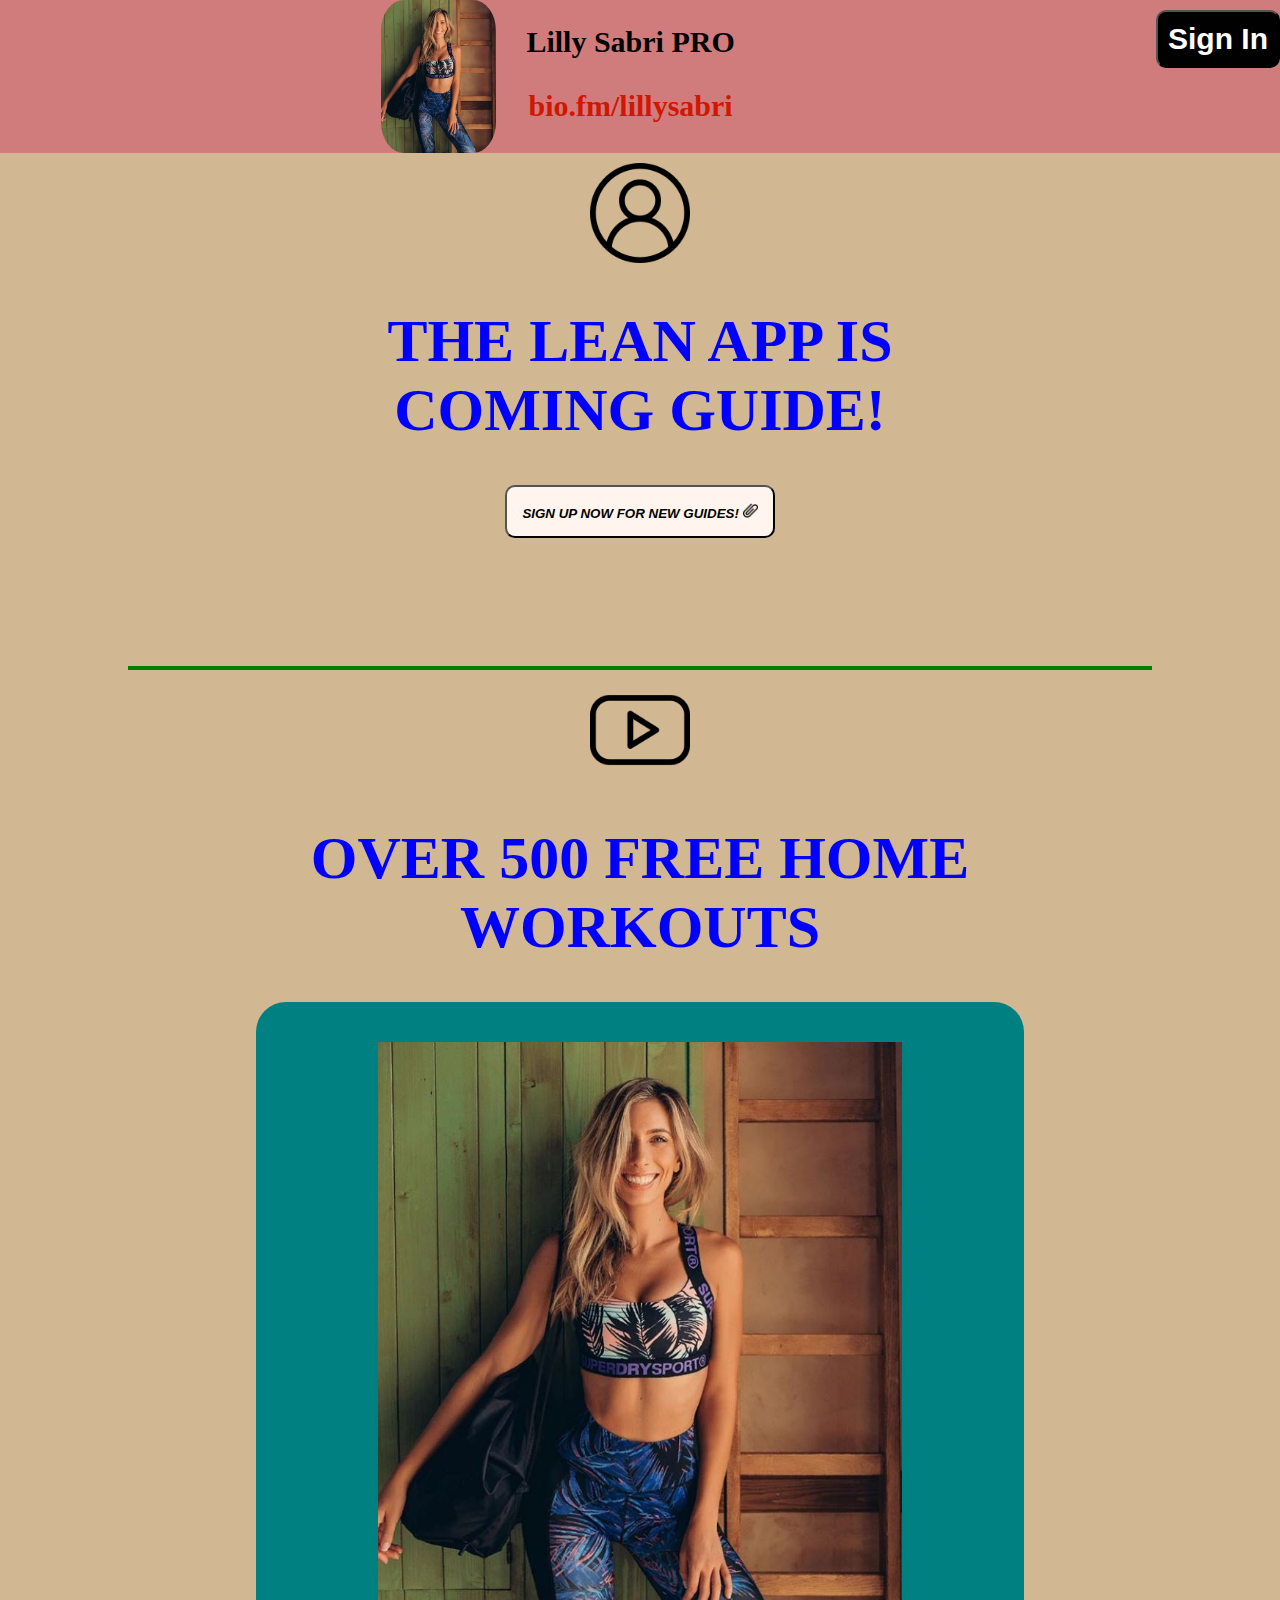
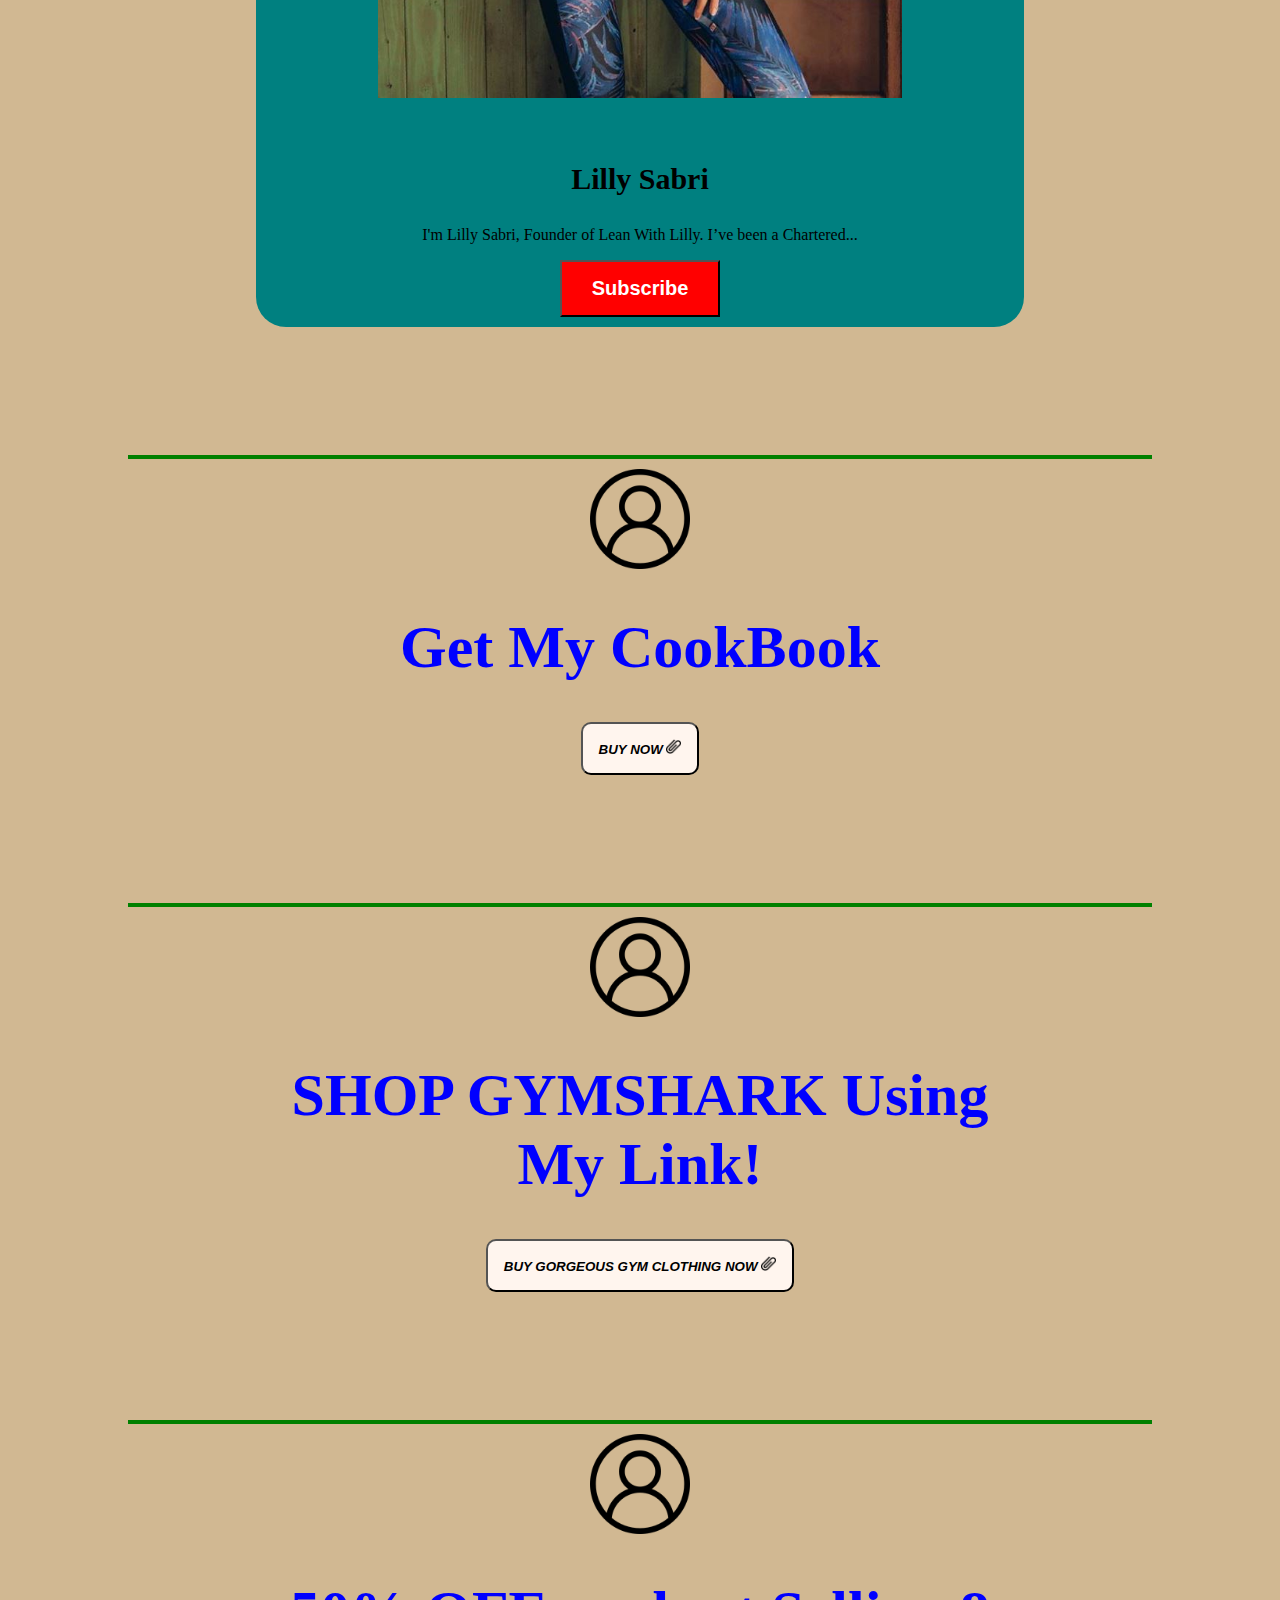
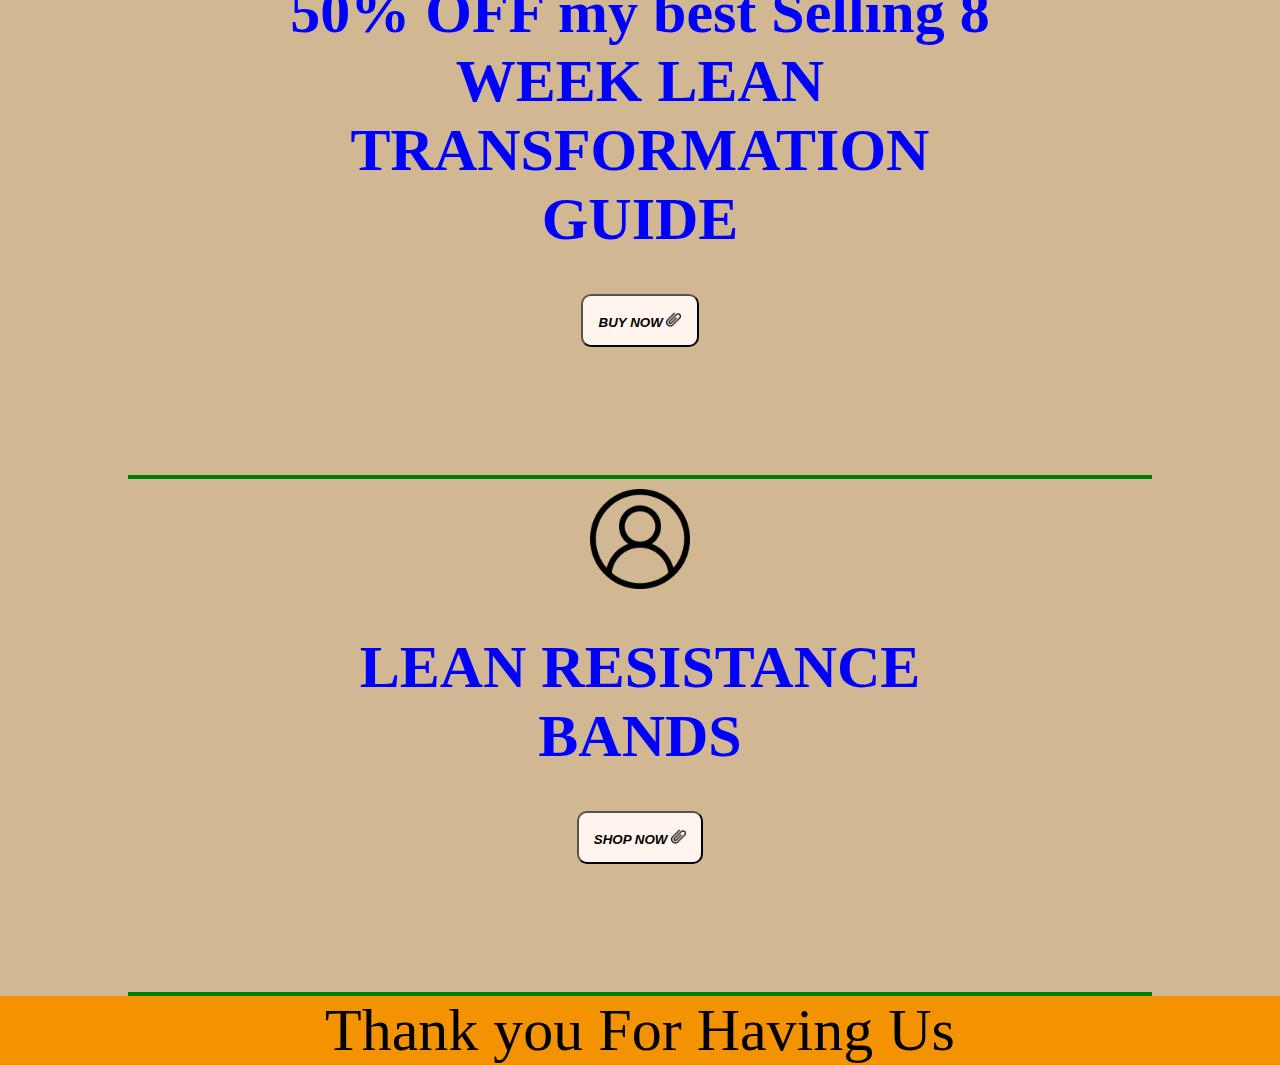
<file: index.html>
<!DOCTYPE html>
<html lang="en">

<head>
    <meta charset="UTF-8" />
    <meta http-equiv="X-UA-Compatible" content="IE=edge" />
    <meta name="viewport" content="width=device-width, initial-scale=1.0" />

    <title>lillySabri-Lilly Sabri | bio.fm</title>
    <link href="https://s3.amazonaws.com/bio-fm-cdn/favico.png" rel="icon" media="all" />
    <link rel="stylesheet" href="index.css" />
    <link rel="stylesheet" href="https://fonts.googleapis.com/css?family=Sofia">

</head>

<body>
    <div class="uppernav">
        <div class="bxs">
            <img src="girlpic.jpg" alt="girlpic" />
            <div class="line">
                <h2>Lilly Sabri PRO</h2>
                <h3>bio.fm/lillysabri</h3>
            </div>
        </div>
       <span> <button onclick="signup()"class="intialsignin">Sign In</button>    </span>

    </div>


    <div class="oneh">
        <img src="user.png" alt="userlogo">
        <div class="inoneh">
            <h1>THE LEAN APP IS COMING GUIDE!</h1>
        </div>
        <button onclick="signup()" class="signup">SIGN UP NOW FOR NEW GUIDES! <img src="attachment.png" alt="linkicon"></button>
    </div>

    <div class="twoh">
        <div>
            <img src="youtube.png" alt="utubelogo">
            <h1>OVER 500 FREE HOME WORKOUTS</h1>
            <div class="utubecontent">
                <img id="pic1"src="girlpic.jpg" alt="girlpic" />
                <h3>Lilly Sabri</h3>
                <p> I'm Lilly Sabri, Founder of Lean With Lilly. I’ve been a Chartered...</p>
                <button onclick="subsbtn()" class="subsbtn">Subscribe</button>
            </div>
        </div>
    </div>


    <div class="threeh">
        <img id="pic2" src="user.png" alt="userlogo">
        <h1>Get My CookBook</h1>
        <button onclick="buynow()" class="buynow">BUY NOW <img src="attachment.png" alt="linkicon"></button>
    </div>

    <div class="fourh">
        <img id="pic3"src="user.png" alt="userlogo">
        <h1>SHOP GYMSHARK Using My Link!</h1>
        <button onclick="gym()" class="gym">BUY GORGEOUS GYM CLOTHING NOW <img src="attachment.png" alt="linkicon"></button>
    </div>

    <div class="fiveh">
        <img id="pic4" src="user.png" alt="userlogo">
        <h1>50% OFF my best Selling 8 WEEK LEAN TRANSFORMATION GUIDE</h1>
        <button onclick="buynow2()" class="buynow2">BUY NOW <img src="attachment.png" alt="linkicon"></button>
    </div>

    <div class="sixh">
        <img id="pic5" src="user.png" alt="userlogo">
        <h1>LEAN RESISTANCE BANDS</h1>
        <button onclick="shopnow()" class="shopnow">SHOP NOW <img src="attachment.png" alt="linkicon"></button>
    </div>

    <script src="index.js"></script>
</body>
<footer> Thank you For Having Us</footer>
</html>
</file>
<file: index.css>
body {
  /* box-sizing: border-box;  */
  margin: auto;
  padding: 0%;
  text-align: center;
  background-color: #d1b892;
}
.uppernav {
  display: flex;
  background-color: rgb(209, 124, 124);
  text-align: center;
}
.bxs {
  display: flex;
  width: 30%;
  margin: auto;
}
.uppernav img {
  width: 30%;
  border-radius: 20%;
}
.line {
  margin: auto;
}
.line h2,
h3 {
  font-size: 30px;
}
.line h3 {
  color: rgb(209, 22, 1);
}
.intialsignin {
  /* height: min-content; */
  margin-top: 10px;
  margin-left: 10px;
  color: white;
  padding: 10px;
  border-radius: 10px;
  font-weight: bold;
  font-size: 30px;
  background-color: rgb(2, 1, 1);
}
.oneh,
.twoh,
.threeh,
.fourh,
.fiveh,
.sixh {
  border-bottom: 4px solid green;
  /* margin-top: 1%; */
  width: 60%;
  margin: auto;
  padding: 0% 10% 10% 10%;
  /* border: 3px solid red; */
}
img[src="user.png"] {
  margin-top: 10px;
  width: 100px;
  height: 100px;
}
img[src="youtube.png"] {
  margin-top: 10px;
  width: 100px;
  height: 100px;
}
img[src="attachment.png"] {
  width: 15px;
}
img[src="attachment.png"]:hover {
  border: 1px solid red;
}


h1 {
  font-size: 60px;
  color: blue;
}

/*buttons*/
.signup,
.buynow,
.gym,
.buynow2,
.shopnow {
  padding: 2%;
  border-radius: 10px;
  font-weight: bold;
  background-color: seashell;
  font-style: italic;
  width: fit-content;
}

button:hover {
  background-color: indigo;
  color: yellow;
}

.utubecontent {
  padding: 10px;
  margin: auto;
  justify-content: center;
  border-radius: 30px;
  background-color: teal;
}
.utubecontent img {
  margin: 4%;
  width: 70%;
}

.subsbtn {
  margin: auto;
  display: flex;
  padding: 2% 4%;
  font-size: 20px;
  font-weight: bold;
  color: white;
  background-color: red;
}
.subsbtn:hover {
  background-color: red;
  color: white;
}

footer {
  font-size: 60px;
  background-color: rgb(243, 147, 2);
}
</file>
